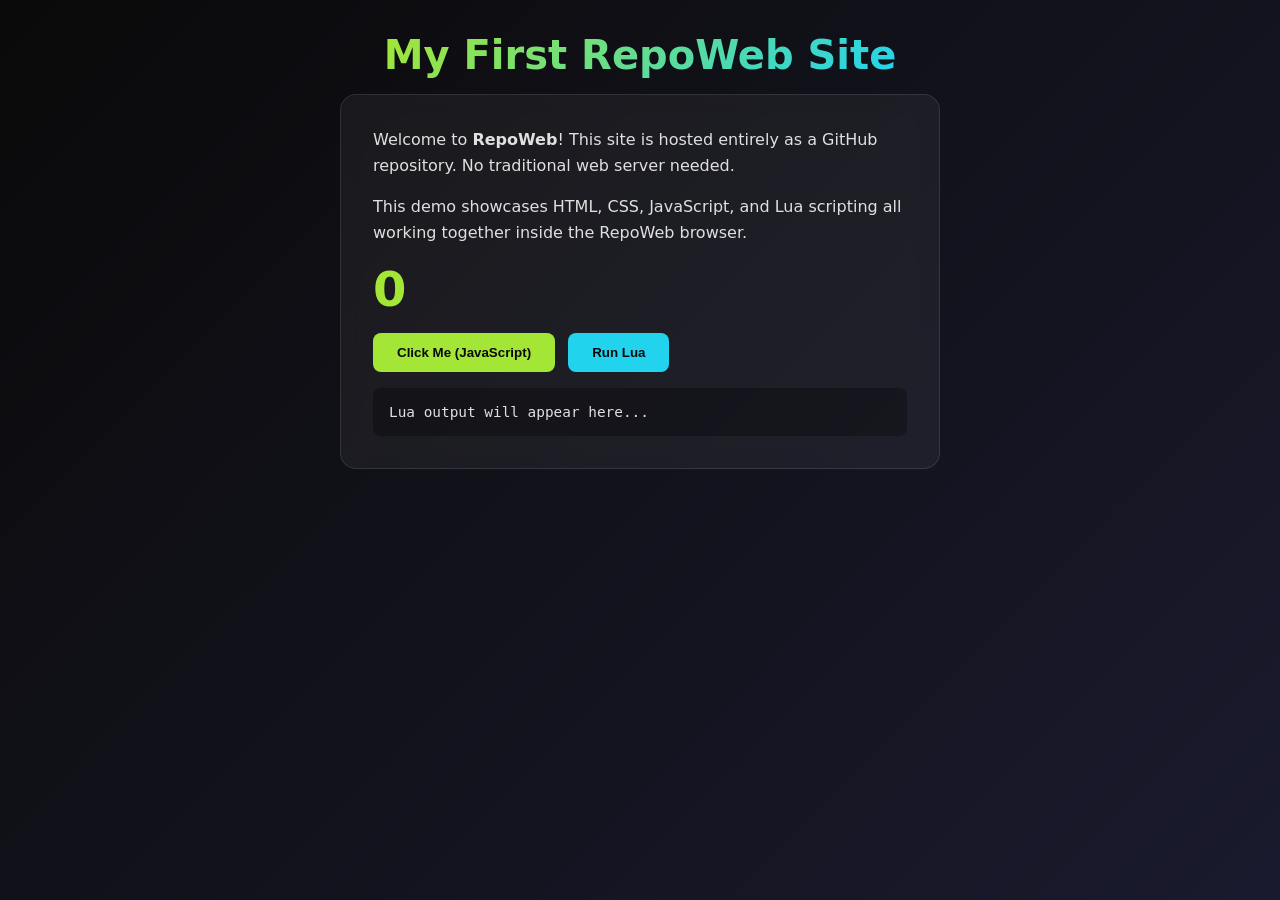
<file: My-First-Site/index.html>
<!DOCTYPE html>
<html lang="en">
<head>
  <meta charset="UTF-8">
  <meta name="viewport" content="width=device-width, initial-scale=1.0">
  <title>My First RepoWeb Site</title>
  <style>
    * { margin: 0; padding: 0; box-sizing: border-box; }
    body {
      font-family: system-ui, sans-serif;
      background: linear-gradient(135deg, #0a0a0a 0%, #1a1a2e 100%);
      color: #e0e0e0;
      min-height: 100vh;
      display: flex;
      flex-direction: column;
      align-items: center;
      padding: 2rem;
    }
    h1 {
      font-size: 2.5rem;
      background: linear-gradient(135deg, #a3e635, #22d3ee);
      -webkit-background-clip: text;
      -webkit-text-fill-color: transparent;
      margin-bottom: 1rem;
    }
    .card {
      background: rgba(255,255,255,0.05);
      border: 1px solid rgba(255,255,255,0.1);
      border-radius: 1rem;
      padding: 2rem;
      max-width: 600px;
      width: 100%;
      backdrop-filter: blur(10px);
    }
    p { line-height: 1.6; margin-bottom: 1rem; }
    .btn {
      display: inline-block;
      background: #a3e635;
      color: #0a0a0a;
      padding: 0.75rem 1.5rem;
      border-radius: 0.5rem;
      font-weight: 600;
      cursor: pointer;
      border: none;
      transition: all 0.2s;
    }
    .btn:hover { background: #bef264; transform: translateY(-1px); }
    #counter { font-size: 3rem; font-weight: 700; color: #a3e635; margin: 1rem 0; }
    #lua-output {
      margin-top: 1rem;
      padding: 1rem;
      background: rgba(0,0,0,0.3);
      border-radius: 0.5rem;
      font-family: monospace;
      font-size: 0.9rem;
      min-height: 2rem;
    }
  </style>
</head>
<body>
  <h1>My First RepoWeb Site</h1>
  <div class="card">
    <p>Welcome to <strong>RepoWeb</strong>! This site is hosted entirely as a GitHub repository. No traditional web server needed.</p>
    <p>This demo showcases HTML, CSS, JavaScript, and Lua scripting all working together inside the RepoWeb browser.</p>
    <div id="counter">0</div>
    <button class="btn" id="increment-btn">Click Me (JavaScript)</button>
    <button class="btn" style="background:#22d3ee;color:#0a0a0a;margin-left:0.5rem" id="lua-btn">Run Lua</button>
    <div id="lua-output">Lua output will appear here...</div>
  </div>

  <script>
    // JavaScript counter
    let count = 0;
    const counter = document.getElementById('counter');
    document.getElementById('increment-btn').addEventListener('click', () => {
      count++;
      counter.textContent = count;
    });
  </script>

  <!-- Lua scripting section -->
  <script>
    (function() {
      document.getElementById('lua-btn').addEventListener('click', function() {
        if (typeof fengari !== 'undefined') {
          try {
            fengari.lua.luaL_dostring(
              fengari.lauxlib.L,
              fengari.to_luastring([
                '-- Lua Fibonacci sequence',
                'local function fib(n)',
                '  if n <= 1 then return n end',
                '  return fib(n-1) + fib(n-2)',
                'end',
                '',
                '-- Write to the DOM',
                'local output = ""',
                'for i = 0, 12 do',
                '  output = output .. fib(i) .. " "',
                'end',
                '',
                '-- Access DOM through __repoweb_dom',
                'if __repoweb_dom then',
                '  local el = __repoweb_dom.getElementById("lua-output")',
                '  if el then',
                '    el.setHTML("Fibonacci: " .. output)',
                '    el.setAttr("style", "color: #22d3ee")',
                '  end',
                'end',
              ].join('\n'))
            );
          } catch(e) {
            document.getElementById('lua-output').textContent = 'Lua error: ' + e;
          }
        } else {
          document.getElementById('lua-output').textContent = 'Fengari Lua VM not loaded';
        }
      });
    })();
  </script>
</body>
</html>
</file>
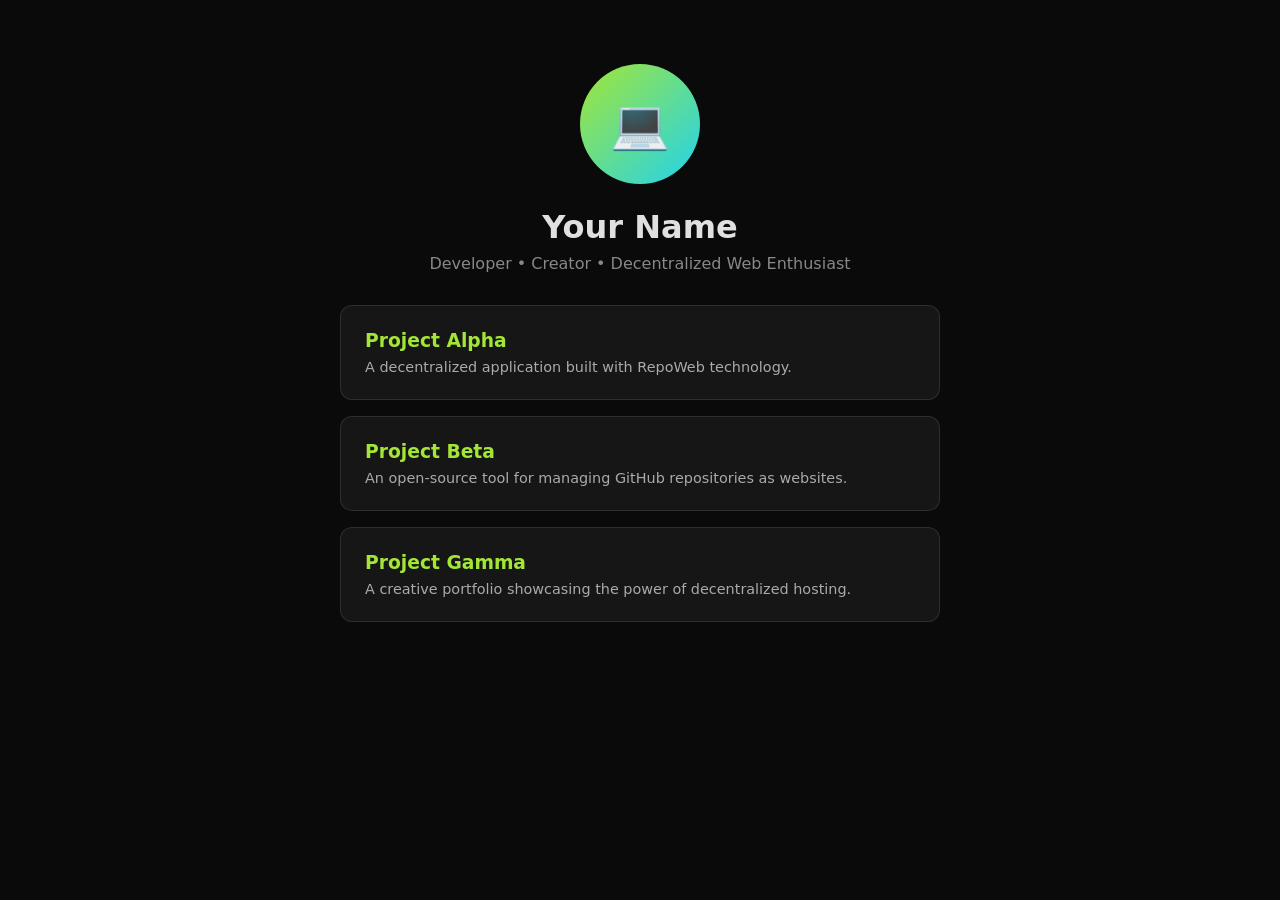
<file: Portfolio-Site/index.html>
<!DOCTYPE html>
<html lang="en">
<head>
  <meta charset="UTF-8">
  <meta name="viewport" content="width=device-width, initial-scale=1.0">
  <title>Portfolio</title>
  <style>
    * { margin: 0; padding: 0; box-sizing: border-box; }
    body { font-family: system-ui, sans-serif; background: #0a0a0a; color: #e0e0e0; min-height: 100vh; display: flex; flex-direction: column; align-items: center; padding: 4rem 2rem; }
    .avatar { width: 120px; height: 120px; border-radius: 50%; background: linear-gradient(135deg, #a3e635, #22d3ee); margin-bottom: 1.5rem; display: flex; align-items: center; justify-content: center; font-size: 3rem; }
    h1 { font-size: 2rem; margin-bottom: 0.5rem; }
    .tagline { color: #888; margin-bottom: 2rem; }
    .projects { display: grid; gap: 1rem; max-width: 600px; width: 100%; }
    .project { background: rgba(255,255,255,0.05); border: 1px solid rgba(255,255,255,0.1); border-radius: 0.75rem; padding: 1.5rem; transition: border-color 0.2s; }
    .project:hover { border-color: #a3e635; }
    .project h3 { color: #a3e635; margin-bottom: 0.5rem; }
    .project p { font-size: 0.9rem; color: #aaa; }
  </style>
</head>
<body>
  <div class="avatar">&#128187;</div>
  <h1>Your Name</h1>
  <p class="tagline">Developer &bull; Creator &bull; Decentralized Web Enthusiast</p>
  <div class="projects">
    <div class="project"><h3>Project Alpha</h3><p>A decentralized application built with RepoWeb technology.</p></div>
    <div class="project"><h3>Project Beta</h3><p>An open-source tool for managing GitHub repositories as websites.</p></div>
    <div class="project"><h3>Project Gamma</h3><p>A creative portfolio showcasing the power of decentralized hosting.</p></div>
  </div>
</body>
</html>
</file>
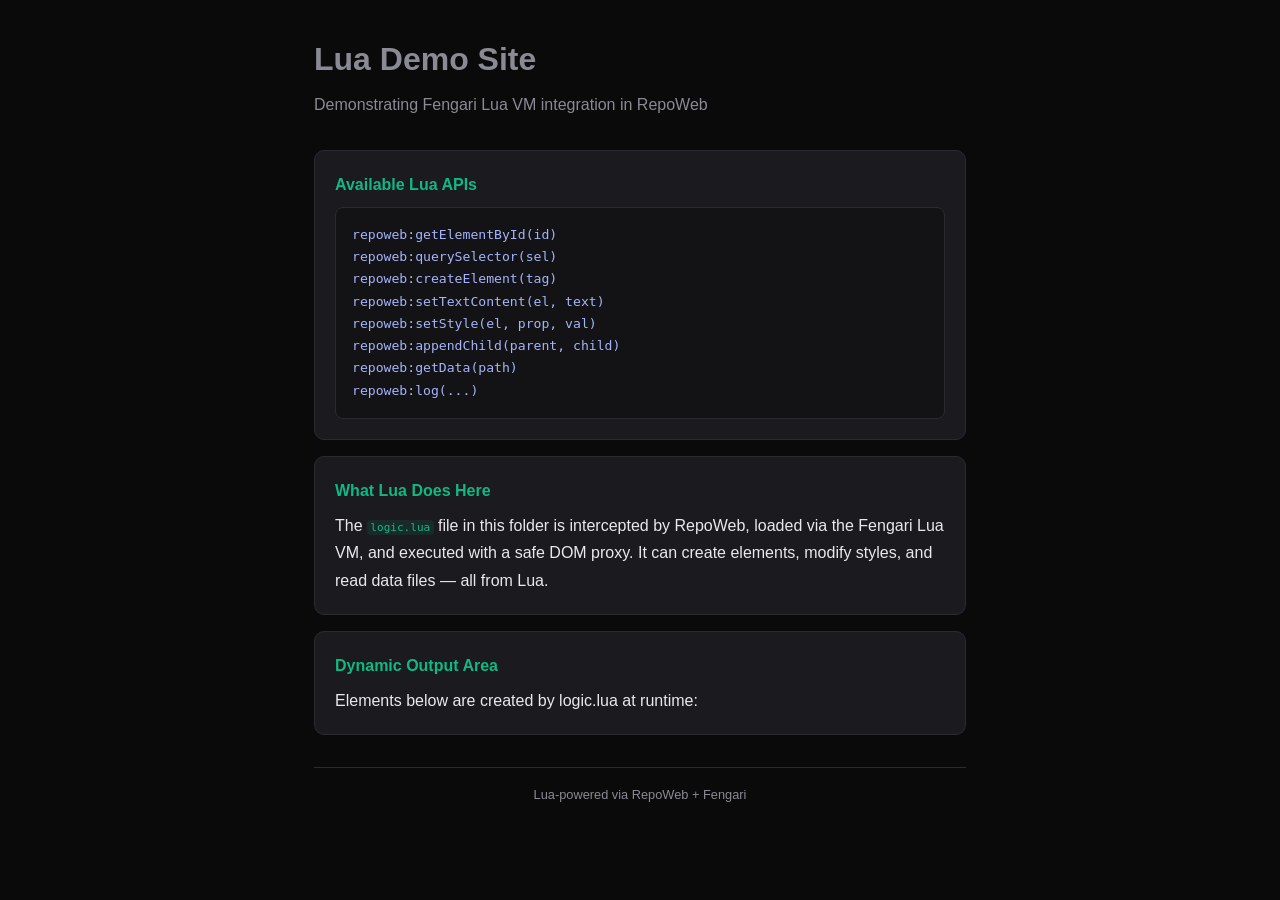
<file: RepoWeb-Template-Sites/Lua-Demo/index.html>
<!DOCTYPE html>
<html lang="en">
<head>
  <meta charset="UTF-8">
  <meta name="viewport" content="width=device-width, initial-scale=1.0">
  <title>Lua Demo</title>
  <style>
    :root { --bg:#0a0a0b; --surface:#131316; --card:#1a1a1f; --border:#2a2a30; --text:#e8e8ed; --muted:#8a8a95; --accent:#10b981; }
    * { margin:0; padding:0; box-sizing:border-box; }
    body { font-family:-apple-system,BlinkMacSystemFont,sans-serif; background:var(--bg); color:var(--text); line-height:1.7; }
    .container { max-width:700px; margin:0 auto; padding:2rem 1.5rem; }
    h1 { font-size:2rem; margin-bottom:0.3rem; }
    h1#lua-title { color:var(--muted); transition:color 0.3s; }
    .subtitle { color:var(--muted); margin-bottom:2rem; }
    .info-card { background:var(--card); border:1px solid var(--border); border-radius:10px; padding:1.25rem; margin-bottom:1rem; }
    .info-card h2 { font-size:1rem; margin-bottom:0.5rem; color:var(--accent); }
    .info-card code { background:rgba(16,185,129,0.1); color:var(--accent); padding:0.1em 0.3em; border-radius:4px; font-size:0.85em; }
    .info-card pre { background:var(--surface); border:1px solid var(--border); border-radius:8px; padding:1rem; margin-top:0.5rem; font-size:0.82rem; overflow-x:auto; color:#a5b4fc; }
    footer { text-align:center; margin-top:2rem; color:var(--muted); font-size:0.8rem; padding-top:1rem; border-top:1px solid var(--border); }
  </style>
</head>
<body>
  <div class="container">
    <h1 id="lua-title">Lua Demo Site</h1>
    <p class="subtitle">Demonstrating Fengari Lua VM integration in RepoWeb</p>

    <div class="info-card">
      <h2>Available Lua APIs</h2>
      <pre>repoweb:getElementById(id)
repoweb:querySelector(sel)
repoweb:createElement(tag)
repoweb:setTextContent(el, text)
repoweb:setStyle(el, prop, val)
repoweb:appendChild(parent, child)
repoweb:getData(path)
repoweb:log(...)</pre>
    </div>

    <div class="info-card">
      <h2>What Lua Does Here</h2>
      <p>The <code>logic.lua</code> file in this folder is intercepted by RepoWeb, loaded via the Fengari Lua VM, and executed with a safe DOM proxy. It can create elements, modify styles, and read data files — all from Lua.</p>
    </div>

    <div id="lua-demo-area">
      <div class="info-card">
        <h2>Dynamic Output Area</h2>
        <p>Elements below are created by logic.lua at runtime:</p>
      </div>
    </div>

    <footer>Lua-powered via RepoWeb + Fengari</footer>
  </div>
</body>
</html>
</file>
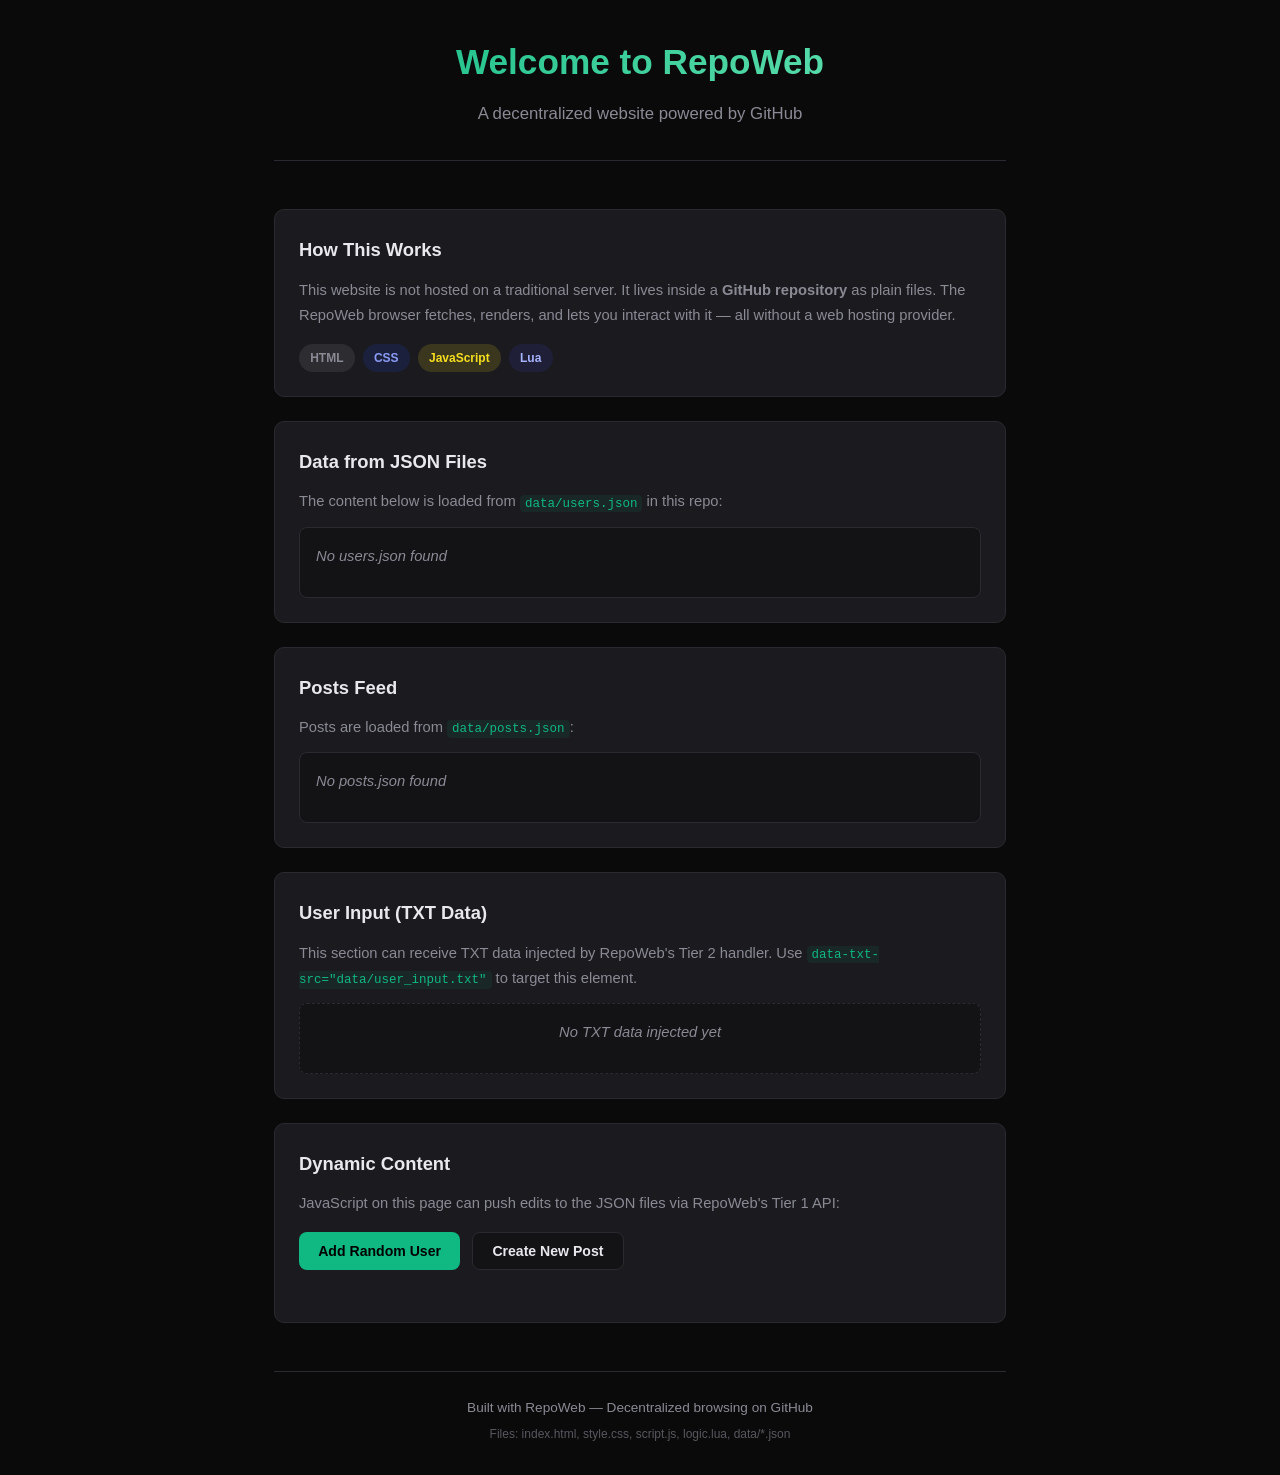
<file: RepoWeb-Template-Sites/My-First-Site/index.html>
<!DOCTYPE html>
<html lang="en">
<head>
  <meta charset="UTF-8">
  <meta name="viewport" content="width=device-width, initial-scale=1.0">
  <title>My First RepoWeb Site</title>
  <link rel="stylesheet" href="style.css">
</head>
<body>
  <div class="container">
    <header>
      <h1 id="app-title">Welcome to RepoWeb</h1>
      <p class="subtitle">A decentralized website powered by GitHub</p>
    </header>

    <main>
      <section class="card" id="intro-card">
        <h2>How This Works</h2>
        <p>
          This website is not hosted on a traditional server. It lives inside a
          <strong>GitHub repository</strong> as plain files. The RepoWeb browser fetches,
          renders, and lets you interact with it — all without a web hosting provider.
        </p>
        <div class="badge-row">
          <span class="badge">HTML</span>
          <span class="badge css">CSS</span>
          <span class="badge js">JavaScript</span>
          <span class="badge lua">Lua</span>
        </div>
      </section>

      <section class="card">
        <h2>Data from JSON Files</h2>
        <p>The content below is loaded from <code>data/users.json</code> in this repo:</p>
        <div id="users-list" class="data-display">
          <p class="placeholder">Loading users...</p>
        </div>
      </section>

      <section class="card">
        <h2>Posts Feed</h2>
        <p>Posts are loaded from <code>data/posts.json</code>:</p>
        <div id="posts-list" class="data-display">
          <p class="placeholder">Loading posts...</p>
        </div>
      </section>

      <section class="card">
        <h2>User Input (TXT Data)</h2>
        <p>
          This section can receive TXT data injected by RepoWeb's Tier 2 handler.
          Use <code>data-txt-src="data/user_input.txt"</code> to target this element.
        </p>
        <div data-txt-src="data/user_input.txt" class="txt-injection-target">
          <p class="placeholder">No TXT data injected yet</p>
        </div>
      </section>

      <section class="card">
        <h2>Dynamic Content</h2>
        <p>JavaScript on this page can push edits to the JSON files via RepoWeb's Tier 1 API:</p>
        <div class="action-row">
          <button id="add-user-btn" class="btn primary">Add Random User</button>
          <button id="add-post-btn" class="btn secondary">Create New Post</button>
        </div>
        <div id="action-status" class="status-msg"></div>
      </section>
    </main>

    <footer>
      <p>Built with RepoWeb &mdash; Decentralized browsing on GitHub</p>
      <p class="tiny">Files: index.html, style.css, script.js, logic.lua, data/*.json</p>
    </footer>
  </div>

  <script src="script.js"></script>
</body>
</html>
</file>
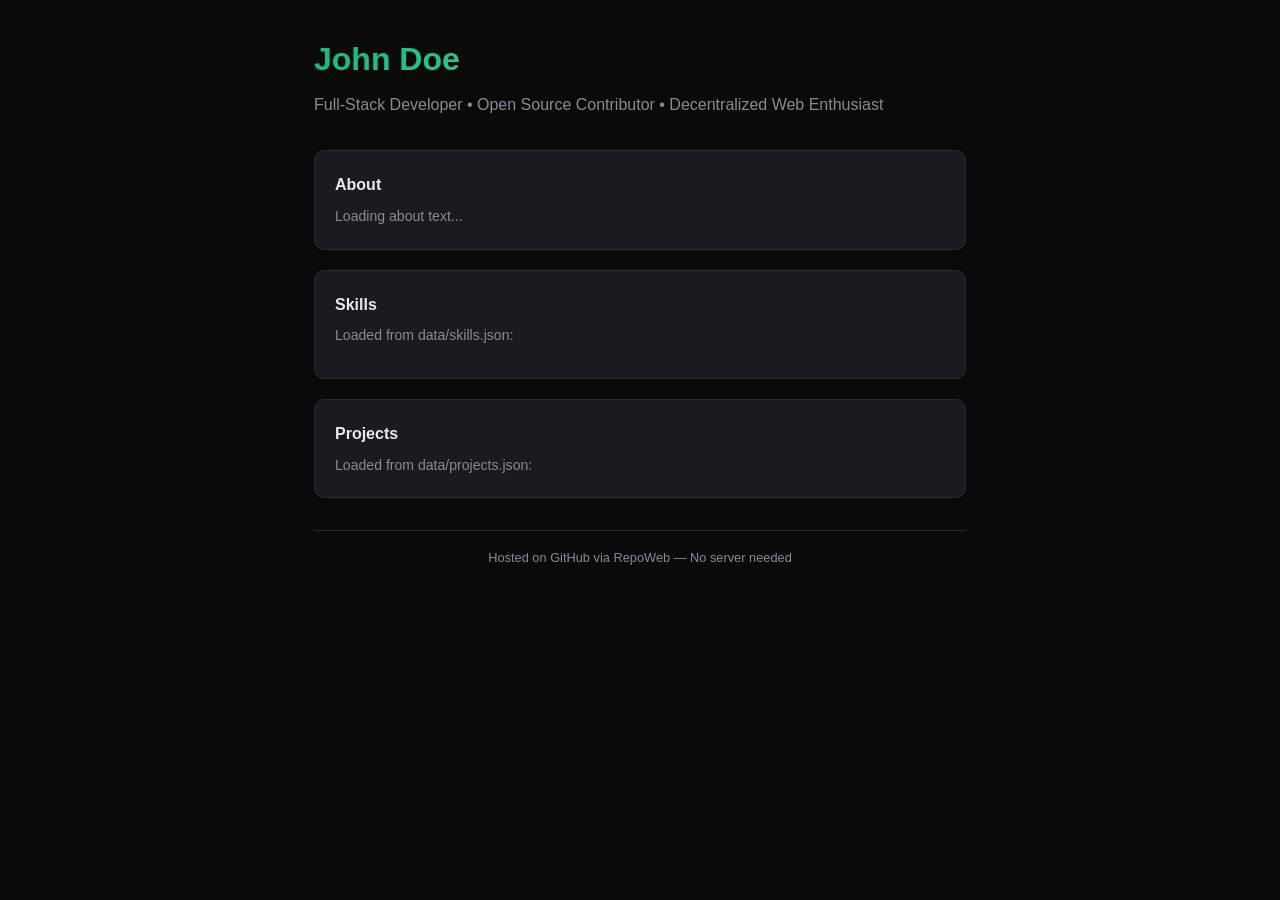
<file: RepoWeb-Template-Sites/Portfolio-Site/index.html>
<!DOCTYPE html>
<html lang="en">
<head>
  <meta charset="UTF-8">
  <meta name="viewport" content="width=device-width, initial-scale=1.0">
  <title>Portfolio Site</title>
  <style>
    :root { --bg:#0a0a0b; --surface:#131316; --card:#1a1a1f; --border:#2a2a30; --text:#e8e8ed; --muted:#8a8a95; --accent:#10b981; }
    * { margin:0; padding:0; box-sizing:border-box; }
    body { font-family:-apple-system,BlinkMacSystemFont,'Segoe UI',sans-serif; background:var(--bg); color:var(--text); line-height:1.7; }
    .container { max-width:700px; margin:0 auto; padding:2rem 1.5rem; }
    h1 { font-size:2rem; font-weight:800; background:linear-gradient(135deg,#10b981,#6ee7b7); -webkit-background-clip:text; -webkit-text-fill-color:transparent; margin-bottom:0.3rem; }
    .tagline { color:var(--muted); margin-bottom:2rem; }
    .card { background:var(--card); border:1px solid var(--border); border-radius:10px; padding:1.25rem; margin-bottom:1.25rem; }
    .card h3 { font-size:1rem; margin-bottom:0.4rem; }
    .card p { color:var(--muted); font-size:0.88rem; }
    .card .tags { display:flex; gap:0.4rem; margin-top:0.6rem; flex-wrap:wrap; }
    .tag { font-size:0.72rem; padding:0.15rem 0.5rem; border-radius:12px; background:rgba(16,185,129,0.1); color:#6ee7b7; }
    footer { text-align:center; margin-top:2rem; color:var(--muted); font-size:0.8rem; padding-top:1rem; border-top:1px solid var(--border); }
  </style>
</head>
<body>
  <div class="container">
    <h1>John Doe</h1>
    <p class="tagline">Full-Stack Developer &bull; Open Source Contributor &bull; Decentralized Web Enthusiast</p>

    <div class="card">
      <h3>About</h3>
      <p id="about-text">Loading about text...</p>
    </div>

    <div class="card">
      <h3>Skills</h3>
      <p>Loaded from data/skills.json:</p>
      <div id="skills-container" class="tags"></div>
    </div>

    <div class="card">
      <h3>Projects</h3>
      <p>Loaded from data/projects.json:</p>
      <div id="projects-container"></div>
    </div>

    <footer>Hosted on GitHub via RepoWeb &mdash; No server needed</footer>
  </div>
  <script>
    (function(){
      var d = window.__repoweb_data || {};
      try {
        var about = d['data/about.txt'];
        if (about) document.getElementById('about-text').textContent = about;
      } catch(e){}
      try {
        var skills = JSON.parse(d['data/skills.json'] || '[]');
        document.getElementById('skills-container').innerHTML = skills.map(function(s){ return '<span class="tag">'+s+'</span>'; }).join('');
      } catch(e){}
      try {
        var projects = JSON.parse(d['data/projects.json'] || '[]');
        document.getElementById('projects-container').innerHTML = projects.map(function(p){
          return '<div class="card" style="margin-top:0.5rem"><h3>'+p.name+'</h3><p>'+p.desc+'</p></div>';
        }).join('');
      } catch(e){}
    })();
  </script>
</body>
</html>
</file>
<file: RepoWeb-Template-Sites/My-First-Site/style.css>
/* RepoWeb Template Site — My First Site Styles */

:root {
  --bg: #0a0a0b;
  --surface: #131316;
  --card-bg: #1a1a1f;
  --border: #2a2a30;
  --text: #e8e8ed;
  --text-muted: #8a8a95;
  --accent: #10b981;
  --accent-dim: rgba(16, 185, 129, 0.12);
  --accent-hover: #34d399;
  --code-bg: rgba(16, 185, 129, 0.08);
  --badge-html: #e34c26;
  --badge-css: #264de4;
  --badge-js: #f7df1e;
  --badge-lua: #2c2d72;
  --radius: 10px;
}

* {
  margin: 0;
  padding: 0;
  box-sizing: border-box;
}

body {
  font-family: -apple-system, BlinkMacSystemFont, 'Segoe UI', Roboto, sans-serif;
  background: var(--bg);
  color: var(--text);
  line-height: 1.7;
  min-height: 100vh;
}

.container {
  max-width: 780px;
  margin: 0 auto;
  padding: 2rem 1.5rem;
}

/* Header */
header {
  text-align: center;
  margin-bottom: 3rem;
  padding-bottom: 2rem;
  border-bottom: 1px solid var(--border);
}

header h1 {
  font-size: 2.2rem;
  font-weight: 800;
  background: linear-gradient(135deg, var(--accent), #6ee7b7);
  -webkit-background-clip: text;
  -webkit-text-fill-color: transparent;
  background-clip: text;
  margin-bottom: 0.5rem;
}

.subtitle {
  color: var(--text-muted);
  font-size: 1.05rem;
}

/* Cards */
.card {
  background: var(--card-bg);
  border: 1px solid var(--border);
  border-radius: var(--radius);
  padding: 1.5rem;
  margin-bottom: 1.5rem;
  transition: border-color 0.2s;
}

.card:hover {
  border-color: rgba(16, 185, 129, 0.3);
}

.card h2 {
  font-size: 1.15rem;
  font-weight: 700;
  margin-bottom: 0.75rem;
  color: var(--text);
}

.card p {
  color: var(--text-muted);
  font-size: 0.92rem;
  margin-bottom: 0.75rem;
}

.card code {
  background: var(--code-bg);
  color: var(--accent);
  padding: 0.15em 0.4em;
  border-radius: 4px;
  font-size: 0.85em;
  font-family: 'Fira Code', 'Consolas', monospace;
}

/* Badges */
.badge-row {
  display: flex;
  gap: 0.5rem;
  margin-top: 1rem;
}

.badge {
  display: inline-block;
  padding: 0.25rem 0.7rem;
  border-radius: 20px;
  font-size: 0.75rem;
  font-weight: 600;
  background: rgba(255, 255, 255, 0.08);
  color: var(--text-muted);
}

.badge.css { background: rgba(38, 77, 228, 0.15); color: #8b9cf7; }
.badge.js  { background: rgba(247, 223, 30, 0.15); color: #f7df1e; }
.badge.lua { background: rgba(44, 45, 114, 0.3); color: #a5b4fc; }

/* Data Display */
.data-display {
  background: var(--surface);
  border: 1px solid var(--border);
  border-radius: 8px;
  padding: 1rem;
  margin-top: 0.5rem;
}

.placeholder {
  color: var(--text-muted);
  font-style: italic;
  font-size: 0.85rem;
}

.user-item, .post-item {
  padding: 0.6rem 0;
  border-bottom: 1px solid var(--border);
  display: flex;
  justify-content: space-between;
  align-items: center;
  font-size: 0.9rem;
}

.user-item:last-child, .post-item:last-child {
  border-bottom: none;
}

.user-item .name {
  font-weight: 600;
}

.user-item .role {
  color: var(--accent);
  font-size: 0.8rem;
  background: var(--accent-dim);
  padding: 0.15rem 0.5rem;
  border-radius: 12px;
}

.post-item .post-title {
  font-weight: 500;
}

.post-item .post-author {
  color: var(--text-muted);
  font-size: 0.8rem;
}

/* TXT Injection */
.txt-injection-target {
  min-height: 60px;
  display: flex;
  align-items: center;
  justify-content: center;
  background: var(--surface);
  border: 1px dashed var(--border);
  border-radius: 8px;
  padding: 1rem;
  margin-top: 0.5rem;
}

/* Buttons */
.action-row {
  display: flex;
  gap: 0.75rem;
  margin-top: 1rem;
}

.btn {
  padding: 0.6rem 1.2rem;
  border-radius: 8px;
  border: none;
  font-size: 0.88rem;
  font-weight: 600;
  cursor: pointer;
  transition: all 0.2s;
}

.btn.primary {
  background: var(--accent);
  color: #000;
}

.btn.primary:hover {
  background: var(--accent-hover);
  transform: translateY(-1px);
}

.btn.secondary {
  background: var(--surface);
  color: var(--text);
  border: 1px solid var(--border);
}

.btn.secondary:hover {
  border-color: var(--accent);
  color: var(--accent);
}

/* Status Message */
.status-msg {
  margin-top: 0.75rem;
  font-size: 0.85rem;
  min-height: 1.2em;
}

.status-msg.success { color: var(--accent); }
.status-msg.error { color: #ef4444; }

/* Footer */
footer {
  text-align: center;
  margin-top: 3rem;
  padding-top: 1.5rem;
  border-top: 1px solid var(--border);
  color: var(--text-muted);
  font-size: 0.85rem;
}

footer .tiny {
  font-size: 0.75rem;
  margin-top: 0.3rem;
  opacity: 0.6;
}

/* Responsive */
@media (max-width: 600px) {
  header h1 { font-size: 1.6rem; }
  .container { padding: 1rem; }
  .action-row { flex-direction: column; }
}
</file>
